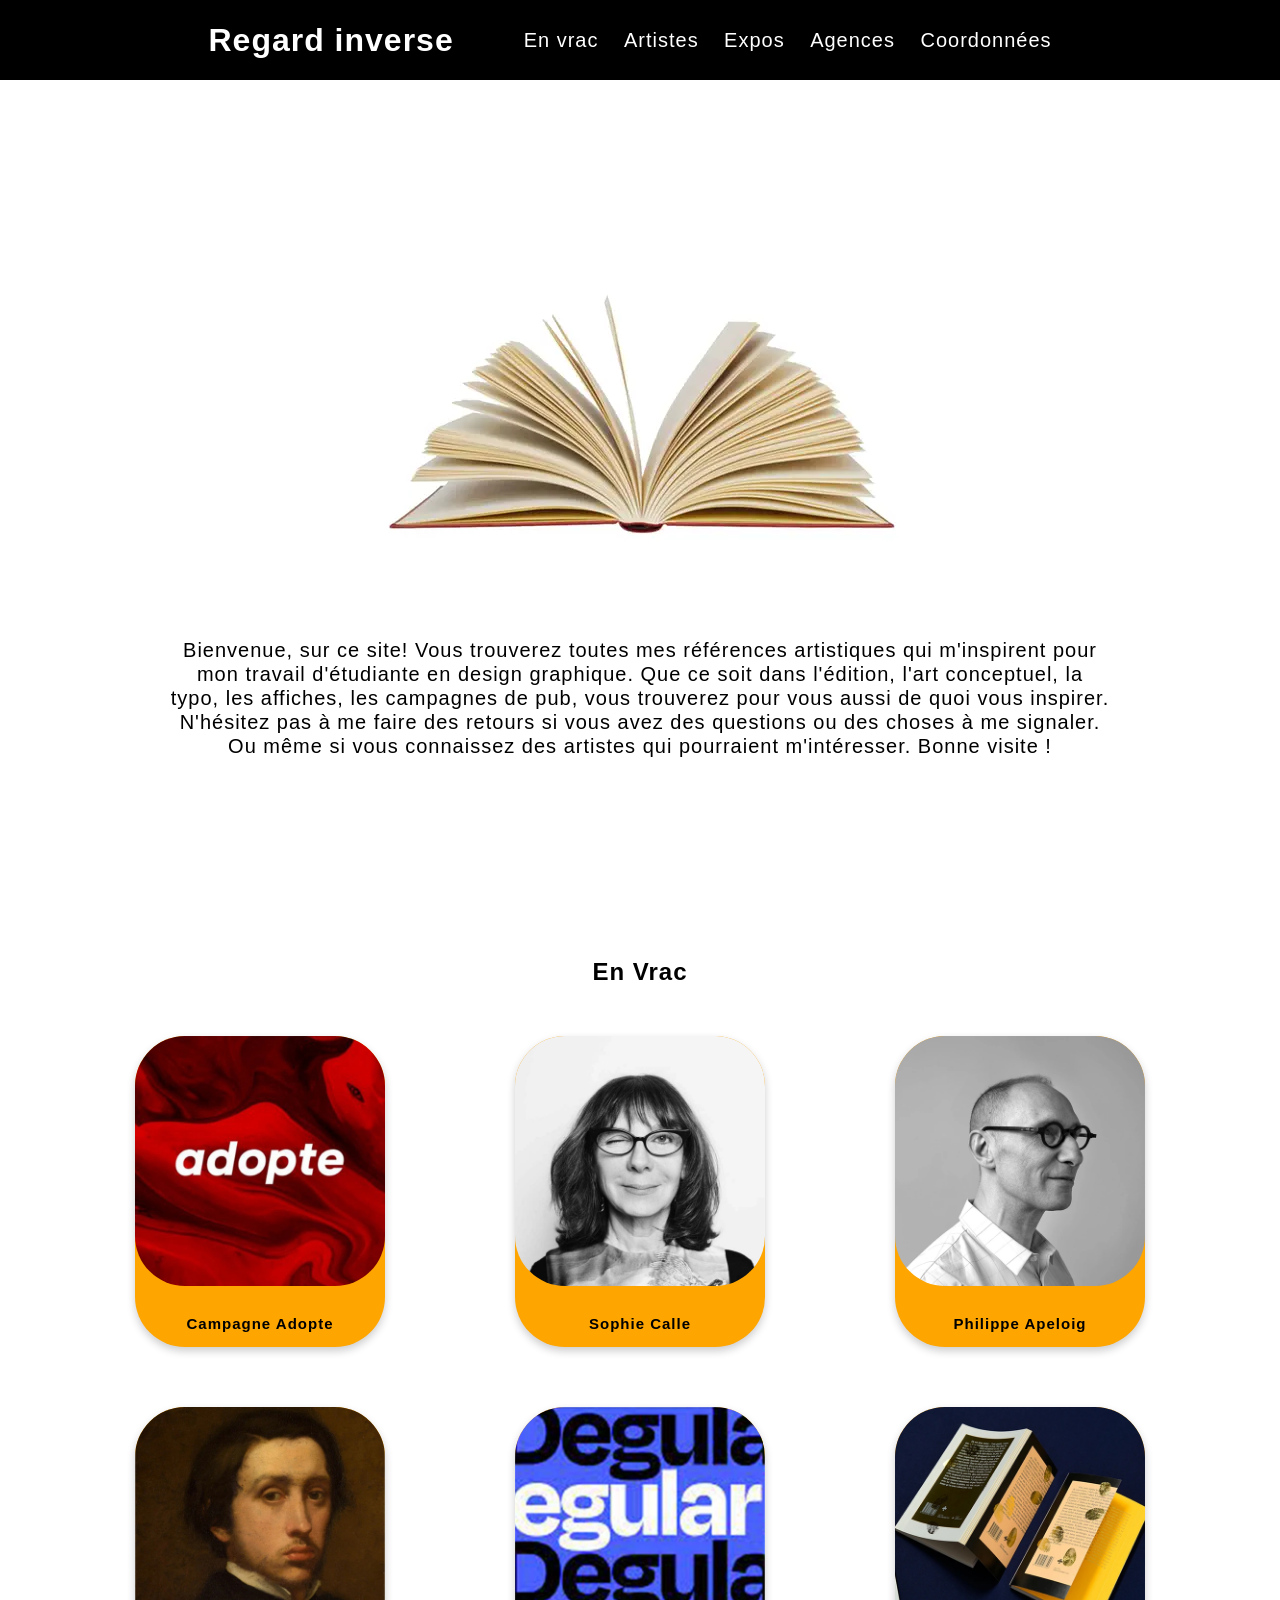
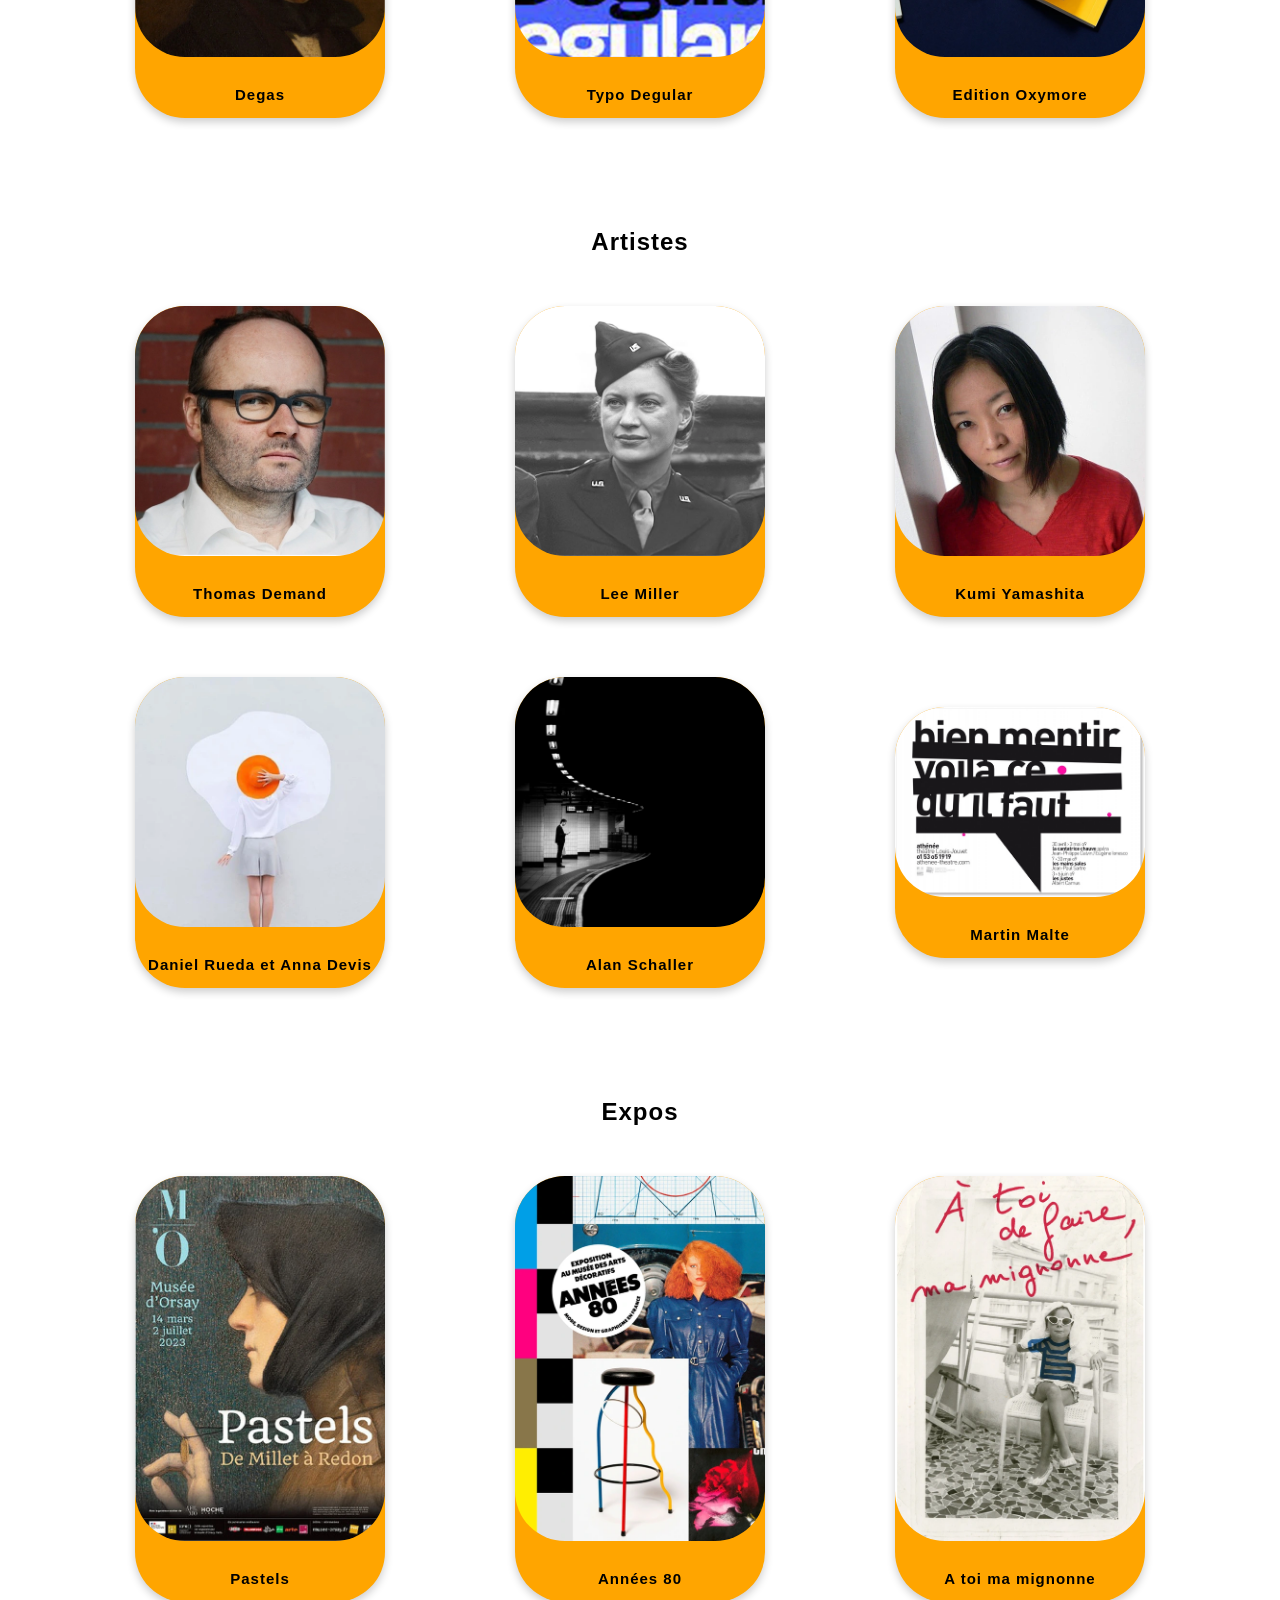
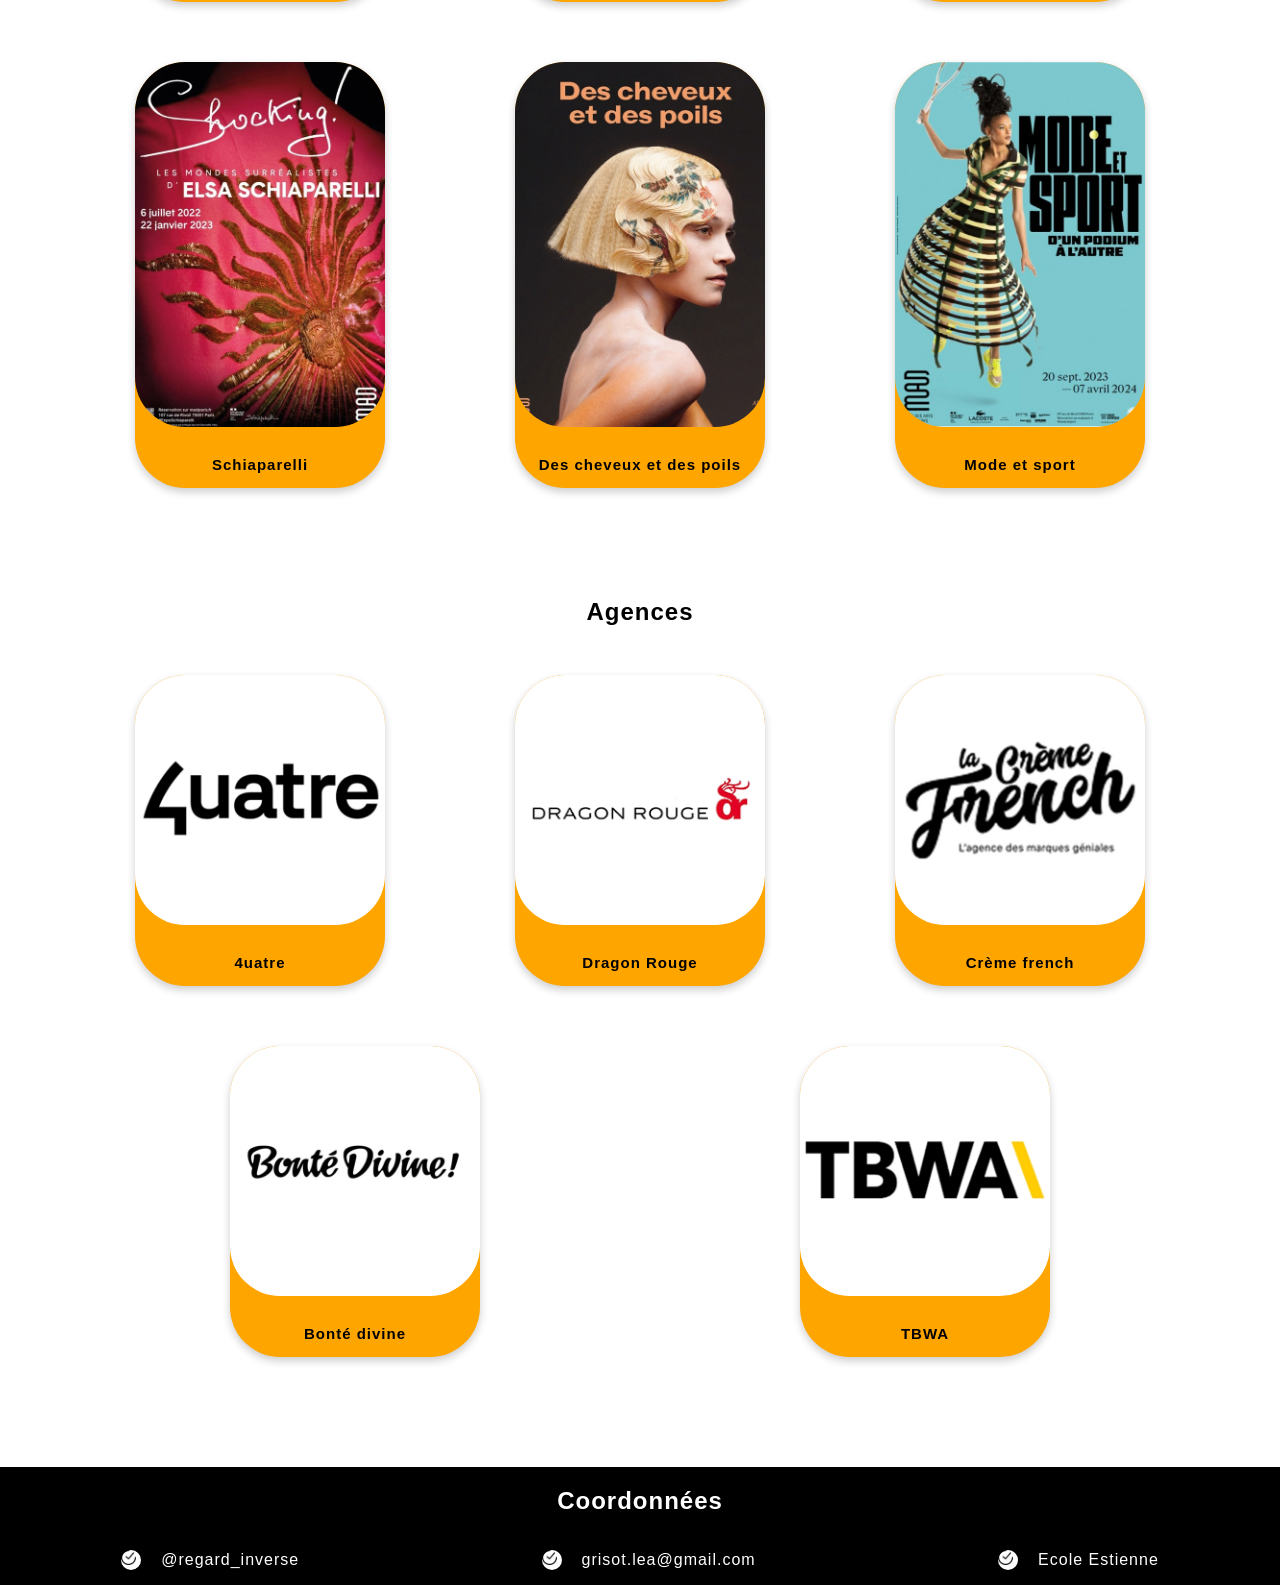
<file: index.html>
<!DOCTYPE html>
<html lang="fr">
    <head>
        <meta charset="UTF-8">
        <meta name="viewport" content="width=device-width, initial-scale=1.0">
        <title>Regard inverse</title>
        <link href="https://fonts.googleapis.com/css2?family=Kanit:wght@300&display=swap" rel="stylesheet">
        <link rel="stylesheet" type="text/css" href="Style.css">
        <link rel="icon" href="image/tick.webp" alt="Checkmark" style="width: 15px; height: 15px;" type="image/logo">
    </head>
    <body>
        <div class="load">
            <span class="loader"></span>
        </div>
        <div class="navbar">
            <div class="flex-items">
                <h1>Regard inverse</h1>
            </div>
            <div class="flex-items">
                <a href="#vrac">En vrac</a>
                <a href="#artistes">Artistes</a>
                <a href="#expos">Expos</a>
                <a href="#agences">Agences</a>
                <a href="#coordonnees">Coordonnées</a>
            </div>
        </div>
        
        <!-- Container -->
        <div class="container">
            <!-- Livre Container -->
            <div class="livre-container">
                <p>Bienvenue, sur ce site! Vous trouverez toutes mes références artistiques qui m'inspirent pour mon travail d'étudiante en design graphique. 
                    Que ce soit dans l'édition, l'art conceptuel, la typo, les affiches, les campagnes de pub, vous trouverez pour vous aussi de quoi vous 
                    inspirer. N'hésitez pas à me faire des retours si vous avez des questions ou des choses à me signaler. Ou même si vous connaissez 
                    des artistes qui pourraient m'intéresser. Bonne visite !</p>
                <img src="image/livre.webp" alt="Description de l'image">
            </div>

            <!-- Sections -->
            <div class="sections">
                <!-- Sur votre page principale -->
                <div id="vrac">
                    <h2>En Vrac</h2>
                    <div class="vrac-section"> 
                        <div class="block">
                            <img src="image/adopte.webp" alt="Campagne Adopte">
                            <h3>Campagne Adopte</h3>
                        </div>                    
                        <div class="block">
                            <img src="image/sophie.webp" alt="Sophie Calle">
                            <h3>Sophie Calle</h3>
                        </div>
                        <div class="block">
                            <img src="image/Philippe_Apeloig.webp" alt="Philippe Apeloig">
                            <h3>Philippe Apeloig</h3>
                        </div>
                        <div class="block">
                            <img src="image/Degas.webp" alt="Degas">
                            <h3>Degas</h3>
                        </div>
                        <div class="block">
                            <img src="image/degular.webp" alt="Typo Degular">
                            <h3>Typo Degular</h3>
                        </div>
                        <div class="block">
                            <img src="image/oxymore.webp" alt="Edition Oxymore">
                            <h3>Edition Oxymore</h3>
                        </div>
                    </div>
                    
                </div>

                <!-- Section Artistes -->
                <div id="artistes" class="section">
                    <h2>Artistes</h2>
                    <div class="blocks-container">
                        <div class="block">
                            <img src="image/Thomas.webp" alt="Thomas Demand">
                            <h3>Thomas Demand</h3>
                        </div>
                        <div class="block">
                            <img src="image/Lee.webp" alt="Lee Miller">
                            <h3>Lee Miller</h3>
                        </div>
                        <div class="block">
                            <img src="image/Kumi.webp" alt="Kumi Yamashita">
                            <h3>Kumi Yamashita</h3>
                        </div>
                        <div class="block">
                            <img src="image/Daniel.webp" alt="Daniel Rueda">
                            <h3>Daniel Rueda et Anna Devis</h3>
                        </div>
                        <div class="block">
                            <img src="image/Alan_Schaller.webp" alt="Alan Schaller">
                            <h3>Alan Schaller</h3>
                        </div>
                        <div class="block">
                            <img src="image/malte.webp" alt="Martin Malte">
                            <h3>Martin Malte</h3>
                        </div>
                    </div>
                </div>

                <!-- Section Expos -->
                <div id="expos" class="section">
                    <h2>Expos</h2>
                    <div class="blocks-container">
                        <div class="block">
                            <img src="image/pastels.webp" alt="Pastels">
                            <h3>Pastels</h3>
                        </div>
                        <div class="block">
                            <img src="image/80.webp" alt="Années 80">
                            <h3>Années 80</h3>
                        </div>
                        <div class="block">
                            <img src="image/A_toi.webp" alt="A toi">
                            <h3>A toi ma mignonne</h3>
                        </div>
                        <div class="block">
                            <img src="image/schia.webp" alt="Schiaparelli">
                            <h3>Schiaparelli</h3>
                        </div>
                        <div class="block">
                            <img src="image/Cheveux.webp" alt="Cheveux">
                            <h3>Des cheveux et des poils</h3>
                        </div>
                        <div class="block">
                            <img src="image/sport.webp" alt="Mode">
                            <h3>Mode et sport</h3>
                        </div>
                    </div>
                </div>

                <!-- Section agence -->
                <div id="agences" class="section">
                    <h2>Agences</h2>
                    <div class="blocks-container">
                        <div class="block">
                            <img src="image/4uatre.webp" alt="Agence 1">
                            <h3>4uatre</h3>
                        </div>
                        <div class="block">
                            <img src="image/dragon.webp" alt="Agence 2">
                            <h3>Dragon Rouge</h3>
                        </div>
                        <div class="block">
                            <img src="image/creme.webp" alt="Agence 3">
                            <h3>Crème french</h3>
                        </div>
                        <div class="block">
                            <img src="image/bonte.webp" alt="Agence 4">
                            <h3>Bonté divine</h3>
                        </div>
                        <div class="block">
                            <img src="image/TBW.webp" alt="Agence 4">
                            <h3>TBWA</h3>
                        </div>
                    </div>
                </div>
            </div>
        </div> 

           <!-- Footer  -->
           <footer class="footer">
                <h2> Coordonnées</h2>
                <div class="contacts-container">
                    <div class="contact-item">
                        <div class="contact-icon"><img src="image/tick.webp" alt="Checkmark" style="width: 15px; height: 15px;"></div>
                        <div class="contacts-text">
                            <p>@regard_inverse</p>
                        </div>
                    </div>
                    <div class="contact-item">
                        <div class="contact-icon"><img src="image/tick.webp" alt="Checkmark" style="width: 15px; height: 15px;"></div>
                        <div class="contacts-text">
                            <p>grisot.lea@gmail.com</p>
                        </div>
                    </div>
                    <div class="contact-item">
                        <div class="contact-icon"><img src="image/tick.webp" alt="Checkmark" style="width: 15px; height: 15px;"></div>
                        <div class="contacts-text">
                            <p>Ecole Estienne</p>
                        </div>
                    </div>
                </div>
           </footer>
    </body>
  </html>
</file>
<file: Style.css>
html, body {
    box-sizing: border-box;
    margin: 0 !important;
    padding: 0 !important;
    letter-spacing: 1px;
} 
body {
    font-family: 'Montserrat', sans-serif;
}
::-webkit-scrollbar {
    display: none;
  }

  /* Loader animation */
:root {
    --main-color: #ecf0f1;
    --point-color: #555;
    --size: 5px;
  }
.load {
    background-color: var(--main-color);
    width: 100%;
    height: 100%;
    position: fixed;
    top: 0; left: 0;
    display: flex;
    align-items: center;
    align-content: center; 
    justify-content: center;  
    z-index: 100000;
    animation: loading 0s ease-in 3s forwards; 
}
.loader {
    width: 48px;
    height: 48px;
    border-radius: 100%;
    border: var(--size) solid var(--point-color);
    margin: calc(var(--size)*2);
  }
  .loader::before , .loader::after{
    content: '';
    position: fixed;
    left: 50%;
    top: 50%;
    transform: translate(-50% , -50%);
    width: 48em;
    height: 48em;
    background-image:
      radial-gradient(circle 10px, #99E2D0 100%, transparent 0),
      radial-gradient(circle 10px, #99E2D0 100%, transparent 0),
      radial-gradient(circle 10px, #99E2D0 100%, transparent 0),
      radial-gradient(circle 10px, #99E2D0 100%, transparent 0),
      radial-gradient(circle 10px, #99E2D0 100%, transparent 0),
      radial-gradient(circle 10px, #99E2D0 100%, transparent 0),
      radial-gradient(circle 10px, #99E2D0 100%, transparent 0),
      radial-gradient(circle 10px, #99E2D0 100%, transparent 0);
    background-position: 0em -18em, 0em 18em, 18em 0em, -18em 0em,
                         13em -13em, -13em -13em, 13em 13em, -13em 13em;
    background-repeat: no-repeat;
    font-size: 0.5px;
    border-radius: 50%;
    animation: blast 1s ease-in infinite;
  }
  .loader::after {
    font-size: 1px;
    background: #99E2D0;
    animation: bounce 1s ease-in infinite;
  }
  
  @keyframes bounce {
    0% , 100%{ font-size: 0.75px }
    50% { font-size: 1.5px }
  }
  @keyframes blast {
    0% , 40% {
      font-size: 0.5px;
    }
    70% {
      opacity: 1;
      font-size: 4px;
    }
     100% {
       font-size: 6px;
      opacity: 0;
    }
  }
  @keyframes loading {
    to {
        width:0;
        height:0;
        visibility: hidden;
    }
}

/* Navbar */
.navbar {
    display: flex;
    align-items: center;
    justify-content: center;
    background-color: #000000;
    height: 80px;
}
h1 {
    color: #ffffff;
    margin-right: 70px;
}
h2 {
    text-align: center;
    margin-top: 80px;
}
.flex-items a {
    color: #ffffff;
    font-size: 20px;
    text-decoration: none;
    margin-right: 20px;
}

.container {
    margin: 70px;
}

.livre-container {
    display: flex;
    flex-direction: column-reverse;
    align-items: center;
    justify-content: center;
    padding: 100px;
}
.livre-container p {
    font-size: 20px;
    line-height: 1.2;
    text-align: center;
    padding: 0px 0px;
}

#vrac, #artistes {
    text-align: center;
}
.vrac-section, .blocks-container {
    display: flex;
    flex-wrap: wrap;
    align-items: center;
    justify-content: space-around;

}
.block {
    width: 250px;
    margin: 30px;
    border: 0px solid #000000;
    text-align: center;
    background-color: #ffa500;
    border-radius: 50px;
    box-shadow: 0 4px 8px 0 rgba(0,0,0,0.2);
}

.block img {
    max-width: 100%;
    height: auto;
    margin-bottom: 10px;
    object-fit: cover;
    border-radius: 50px; 
}

.block h3 {
    font-size: 15px;
}

/* Footer */

.footer {
    color: #ffffff;
    background-color: #000000;
}

.footer h2 {
    padding-top: 20px;
    background-color: #000000;
}
.contacts-container {
    display: flex;
    justify-content: space-around;
    align-items: center;
}

.contact-item {
    display: flex;
    align-items: center;
}

.contact-icon {
    width: 20px;
    height: 20px;
    border-radius: 50%;
    background-color: #ffffff;
    margin-right: 20px;
}

.contact-icon img {
    width: 15px;
    height: 15px;
    color: #ffffff;
}

/* Responsive styling example */
@media (max-width: 875px) {
    .navbar {
        display: flex;
        flex-direction: column;
        height: 150px;
    }
    h1 {
        margin-right: 0px;
    }
    .flex-items a {    
        margin: 5px;
    }
    .container {
        margin: 10px;
    }
    .livre-container {
        padding: 30px;
    }
    .livre-container p {
        padding: 10px;
    } 
    
    /* Footer */
    .contacts-container {
        display: flex;
        flex-direction: column;
        justify-content: center;
    }
}
</file>
